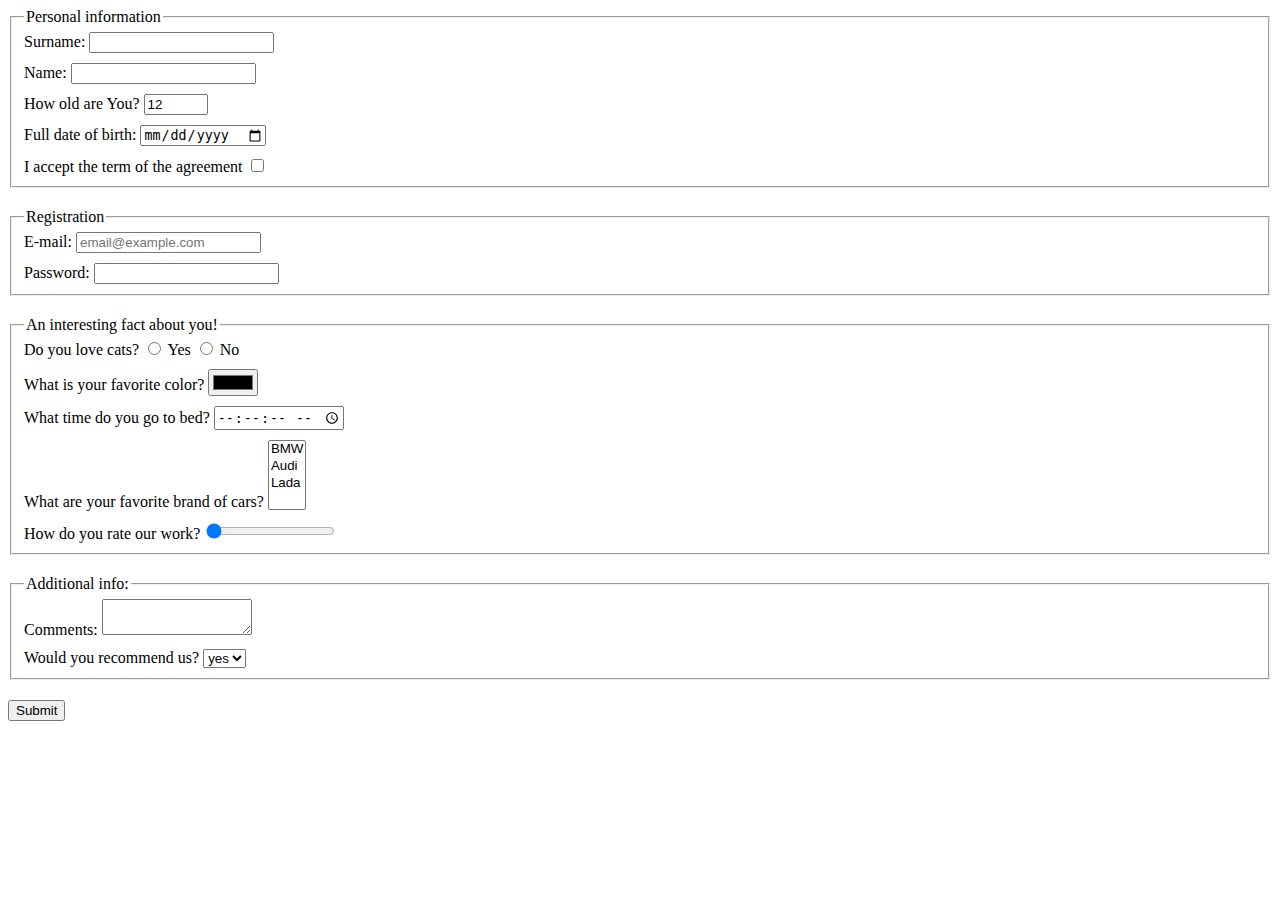
<file: index.html>
<!doctype html><html lang="en"><head><meta charset="UTF-8"><meta name="viewport" content="width=device-width, user-scalable=no, initial-scale=1.0, maximum-scale=1.0, minimum-scale=1.0"><meta http-equiv="X-UA-Compatible" content="ie=edge"><title>HTML Form</title><link rel="stylesheet" href="style.98b3d617.css"></head><body> <form action="https://mate-academy-form-lesson.herokuapp.com/create-application" method="post"> <fieldset class="fieldStyle"> <legend>Personal information</legend> <label class="labelStyle"> Surname: <input type="text" name="surname" autocomplete="off" minlength="2"> </label> <label class="labelStyle"> Name: <input type="text" name="name" autocomplete="off" minlength="2"> </label> <label class="labelStyle"> How old are You? <input type="number" name="age" min="1" max="100" value="12"> </label> <label class="labelStyle"> Full date of birth: <input type="date" name="birthDay"> </label> <label class="labelStyle"> I accept the term of the agreement <input type="checkbox" name="agreement"> </label> </fieldset> <fieldset class="fieldStyle"> <legend>Registration</legend> <label class="labelStyle"> E-mail: <input type="email" name="email" placeholder="email@example.com" required> </label> <label class="labelStyle"> Password: <input type="password" name="password" minlength="6" maxlength="18" required> </label> </fieldset> <fieldset class="fieldStyle"> <legend>An interesting fact about you!</legend> <label class="labelStyle"> Do you love cats? <input type="radio" name="loveCat" value="yes" id="yes"> <label for="yes">Yes</label> <input type="radio" name="loveCat" value="no" id="no"> <label for="no">No</label> </label> <label class="labelStyle"> What is your favorite color? <input type="color" name="favColor"> </label> <label class="labelStyle"> What time do you go to bed? <input type="time" name="time" step="1"> </label> <label class="labelStyle"> What are your favorite brand of cars? <select name="favCars" multiple> <option value="bmw">BMW</option> <option value="audi">Audi</option> <option value="lada">Lada</option> </select> </label> <label class="labelStyle"> How do you rate our work? <input type="range" name="rateWork" min="1" max="12" value="1"> </label> </fieldset> <fieldset class="fieldStyle"> <legend>Additional info:</legend> <label class="labelStyle"> Comments: <textarea name="storytext" cols="16" rows="2"></textarea> </label> <label class="labelStyle"> Would you recommend us? <select name="recommend"> <option value="yes" selected>yes</option> <option value="no">no</option> </select> </label> </fieldset> <button type="submit" class="button">Submit</button> </form> <script type="text/javascript" src="main.e97352c4.js"></script> </body></html>
</file>
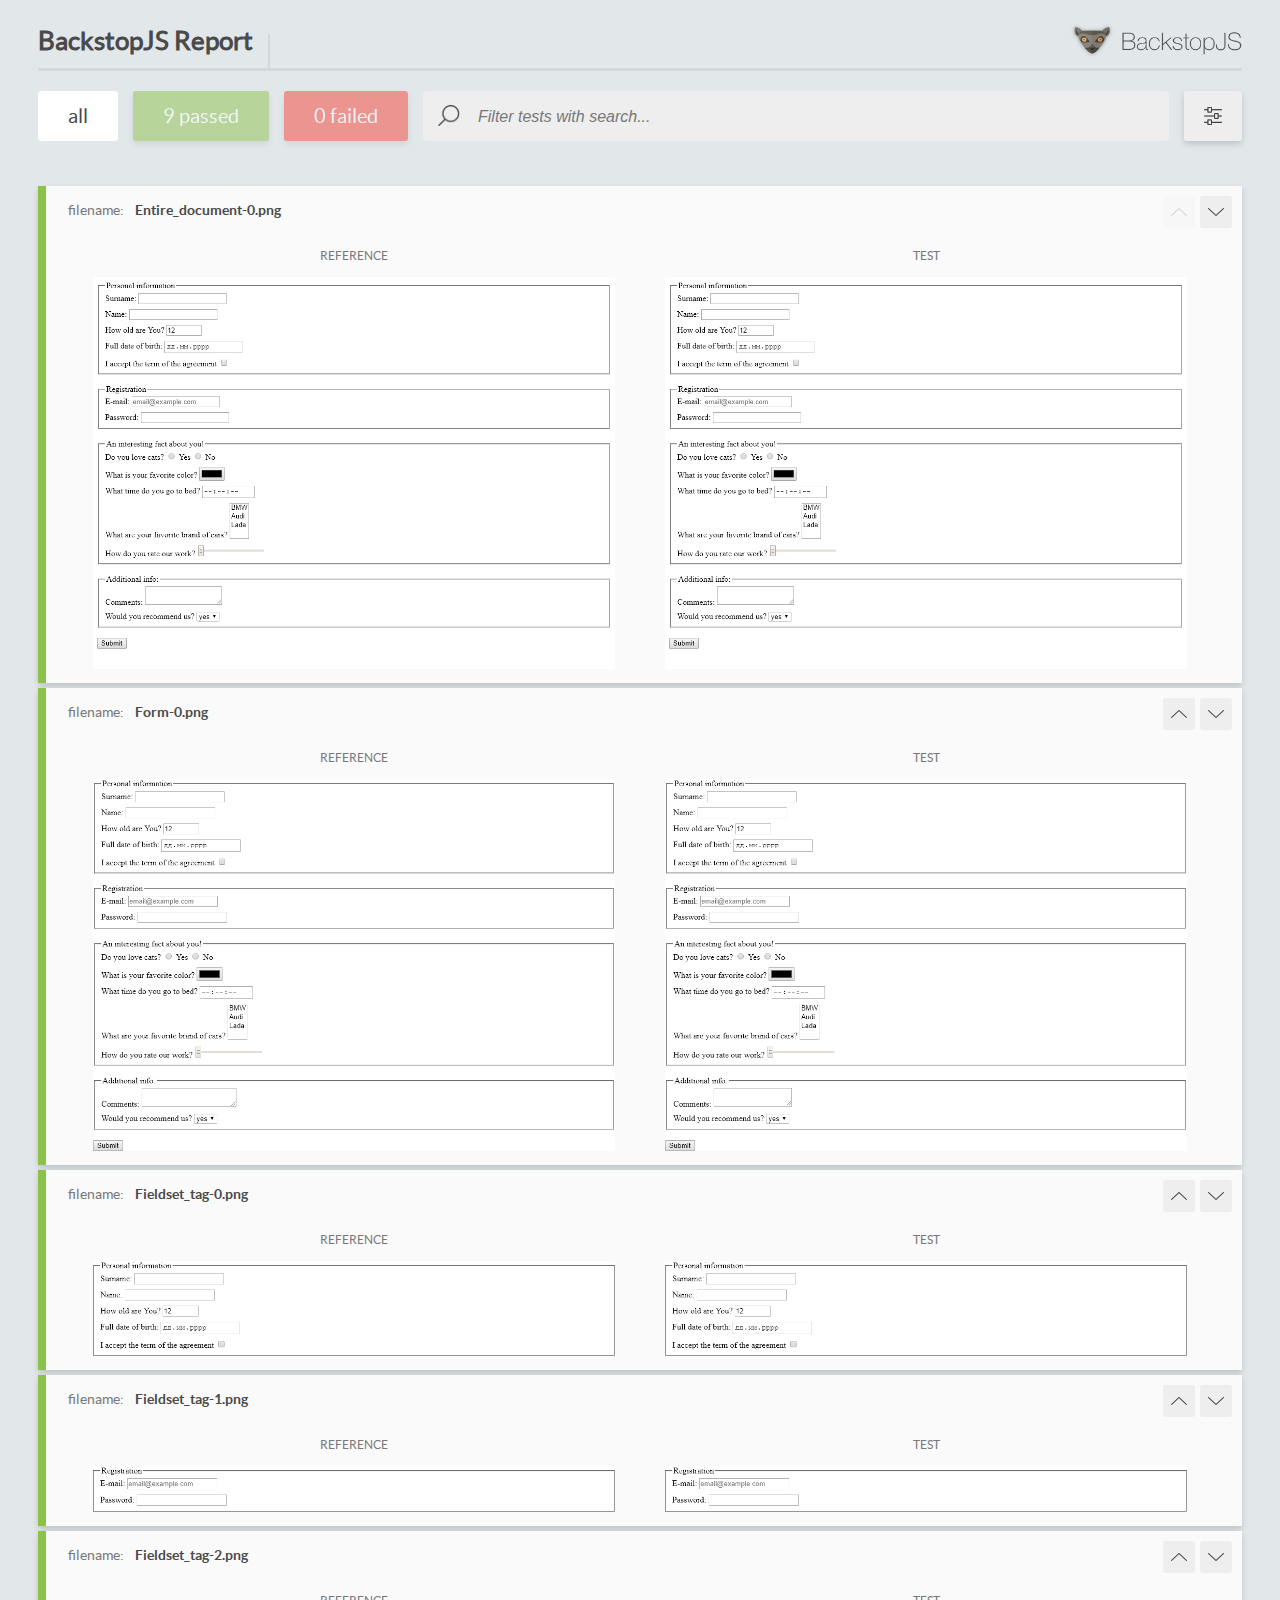
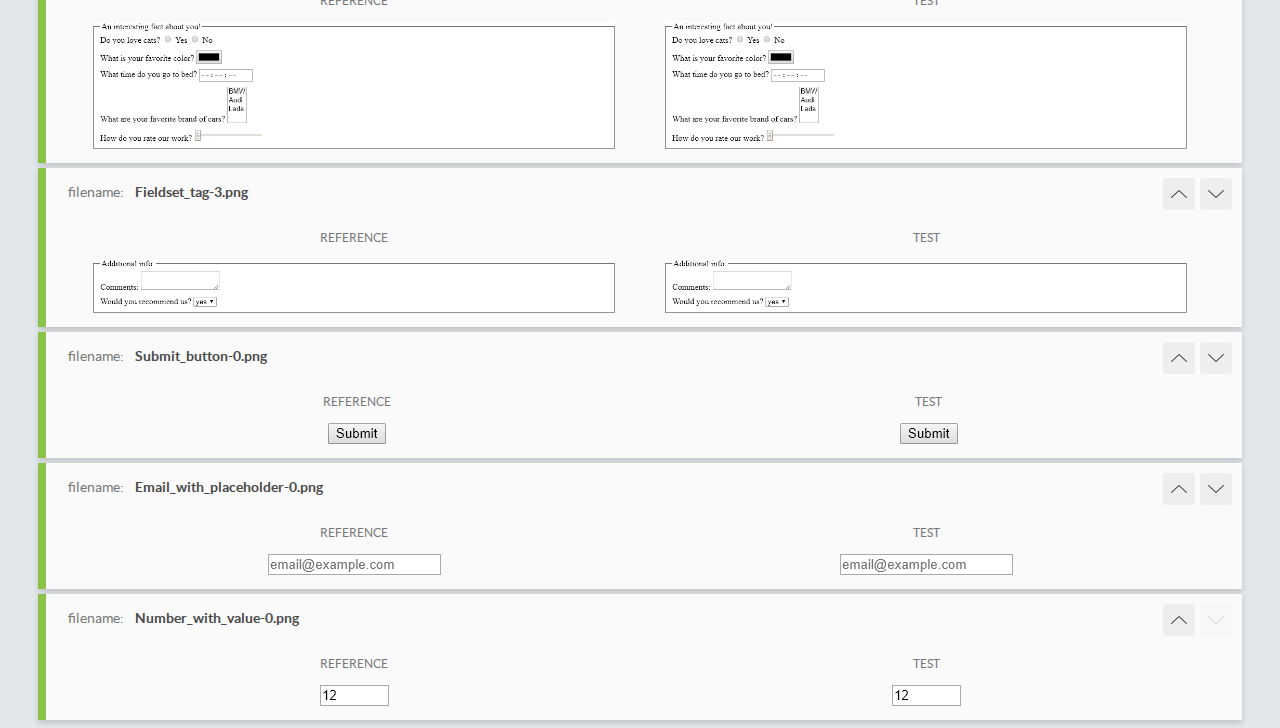
<file: report/html_report/index.html>
<!DOCTYPE html>
<html>
  <head>
    <meta charset="utf-8">
    <title>BackstopJS Report</title>

    <style>
      @font-face {
          font-family: 'latoregular';
          src: url('./assets/fonts/lato-regular-webfont.woff2') format('woff2'),
              url('./assets/fonts/lato-regular-webfont.woff') format('woff');
          font-weight: 400;
          font-style: normal;
      }
      @font-face {
          font-family: 'latobold';
          src: url('./assets/fonts/lato-bold-webfont.woff2') format('woff2'),
              url('./assets/fonts/lato-bold-webfont.woff') format('woff');
          font-weight: 700;
          font-style: normal;
      }

      .ReactModal__Body--open {
          overflow: hidden;
      }
      .ReactModal__Body--open .header {
        display: none;
      }

    </style>
  </head>
  <body style="background-color: #E2E7EA">
    <div id="root">

    </div>
    <script type="text/javascript">
      function report (report) { // eslint-disable-line no-unused-vars
        window.tests = report;
      }
    </script>
    <script type="text/javascript" src="config.js"></script>
    <script type="text/javascript" src="index_bundle.js"></script>
  </body>
</html>
</file>
<file: style.98b3d617.css>
.labelStyle{display:block;margin-bottom:10px}.fieldStyle .labelStyle:last-of-type{margin-bottom:0}.button,.fieldStyle{margin-top:20px}.fieldStyle:first-of-type{margin-top:0}
/*# sourceMappingURL=style.98b3d617.css.map */
</file>
